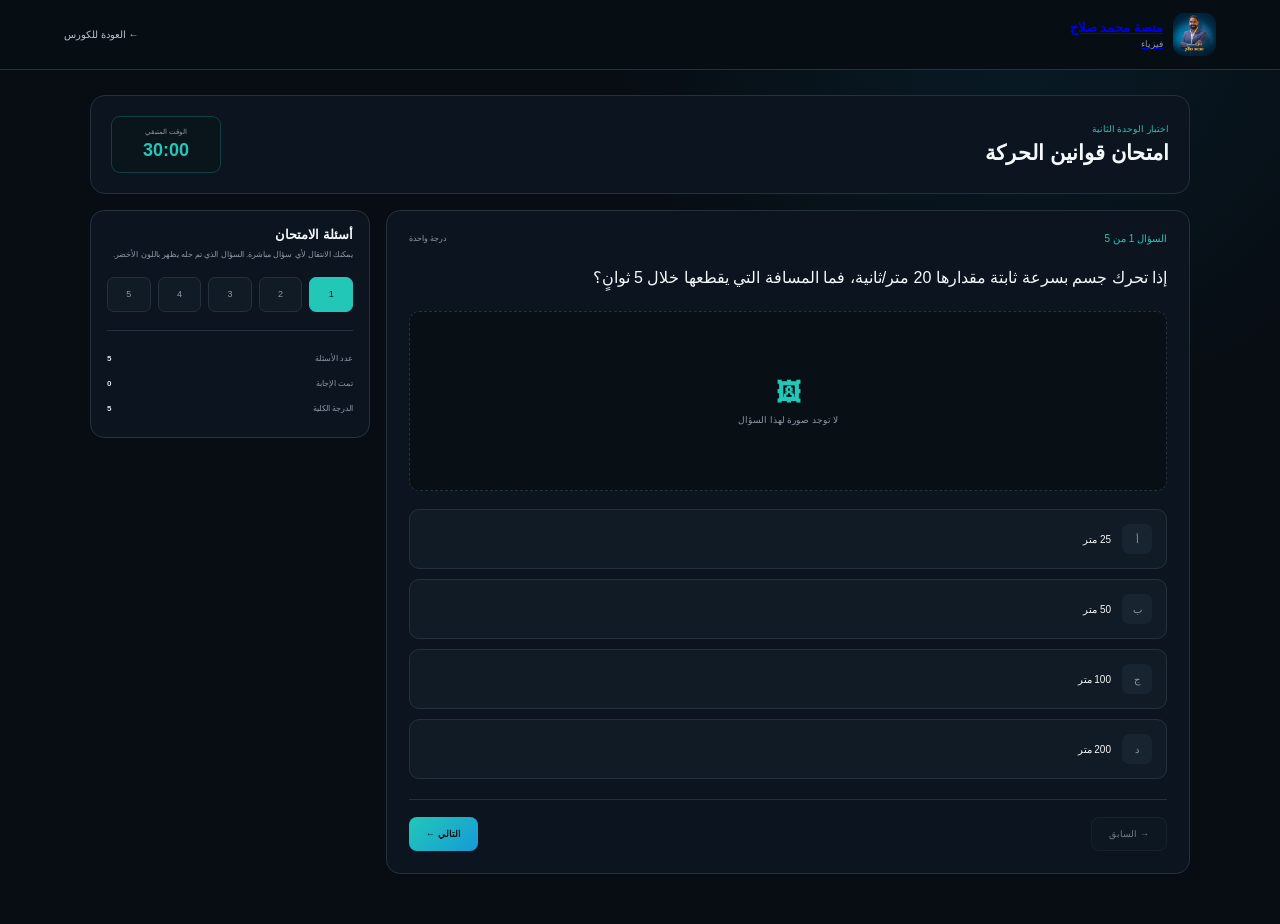
<file: exam.html>
<!DOCTYPE html>
<html lang="ar" dir="rtl">
<head>
  <meta charset="UTF-8">
  <meta name="viewport" content="width=device-width, initial-scale=1.0">
  <meta name="theme-color" content="#070d13">

  <title>الامتحان | منصة مهندس محمد صلاح</title>

  <style>
    * {
      box-sizing: border-box;
      margin: 0;
      padding: 0;
    }

    :root {
      --bg: #070d13;
      --panel: #0c151f;
      --panel2: #101b26;
      --line: #24313d;
      --text: #f5f8fa;
      --muted: #8c99a6;
      --cyan: #22c7b8;
      --blue: #159bd7;
      --yellow: #f1c95b;
      --danger: #e85d6a;
    }

    body {
      min-height: 100vh;
      background:
        radial-gradient(
          circle at 80% 0%,
          rgba(21,155,215,.10),
          transparent 30%
        ),
        var(--bg);
      color: var(--text);
      font-family: Tahoma, Arial, sans-serif;
    }

    button {
      font: inherit;
      cursor: pointer;
    }

    /* HEADER */

    header {
      height: 70px;
      padding: 0 5%;
      display: flex;
      align-items: center;
      justify-content: space-between;
      border-bottom: 1px solid var(--line);
      background: rgba(7,13,19,.96);
    }

    .brand {
      display: flex;
      align-items: center;
      gap: 10px;
    }

    .brand-img {
      width: 43px;
      height: 43px;
      border-radius: 11px;
      overflow: hidden;
    }

    .brand-img img {
      width: 100%;
      height: 100%;
      object-fit: cover;
    }

    .brand strong {
      display: block;
      font-size: 13px;
    }

    .brand span {
      display: block;
      color: var(--muted);
      font-size: 9px;
      margin-top: 4px;
    }

    .back {
      color: #b9c3cb;
      text-decoration: none;
      font-size: 10px;
    }

    /* PAGE */

    .page {
      width: min(1100px, calc(100% - 25px));
      margin: auto;
      padding: 25px 0 50px;
    }

    /* EXAM HEADER */

    .exam-header {
      padding: 20px;
      border: 1px solid var(--line);
      border-radius: 15px;
      background: var(--panel);
      margin-bottom: 16px;
    }

    .exam-title {
      display: flex;
      justify-content: space-between;
      align-items: center;
      gap: 15px;
    }

    .exam-label {
      color: var(--cyan);
      font-size: 9px;
      margin-bottom: 7px;
    }

    .exam-title h1 {
      font-size: 21px;
    }

    .timer {
      min-width: 110px;
      padding: 11px 15px;
      text-align: center;
      border: 1px solid rgba(34,199,184,.25);
      border-radius: 9px;
      background: #09151b;
    }

    .timer span {
      display: block;
      color: var(--muted);
      font-size: 7px;
      margin-bottom: 4px;
    }

    .timer strong {
      color: var(--cyan);
      font-size: 18px;
      direction: ltr;
      display: block;
    }

    .timer.warning {
      border-color: rgba(232,93,106,.4);
    }

    .timer.warning strong {
      color: var(--danger);
    }

    /* EXAM GRID */

    .exam-grid {
      display: grid;
      grid-template-columns: 1fr 280px;
      gap: 16px;
      align-items: start;
    }

    .panel {
      border: 1px solid var(--line);
      border-radius: 14px;
      background: var(--panel);
      overflow: hidden;
    }

    /* QUESTION */

    .question-box {
      padding: 22px;
    }

    .question-top {
      display: flex;
      align-items: center;
      justify-content: space-between;
      margin-bottom: 18px;
    }

    .question-number {
      color: var(--cyan);
      font-size: 10px;
    }

    .question-points {
      color: var(--muted);
      font-size: 8px;
    }

    .question-text {
      font-size: 16px;
      line-height: 2;
      margin-bottom: 17px;
    }

    /* QUESTION IMAGE */

    .question-image {
      width: 100%;
      max-height: 330px;
      object-fit: contain;
      display: block;
      border-radius: 10px;
      border: 1px solid var(--line);
      background: #050a0e;
      margin-bottom: 18px;
    }

    .question-image-placeholder {
      display: none;
      width: 100%;
      min-height: 180px;
      align-items: center;
      justify-content: center;
      flex-direction: column;
      gap: 8px;
      border: 1px dashed var(--line);
      border-radius: 10px;
      color: var(--muted);
      background: #080f15;
      margin-bottom: 18px;
      font-size: 9px;
    }

    .question-image-placeholder strong {
      color: var(--cyan);
      font-size: 25px;
    }

    /* OPTIONS */

    .options {
      display: grid;
      gap: 10px;
    }

    .option {
      position: relative;
      display: flex;
      align-items: center;
      gap: 11px;
      width: 100%;
      padding: 14px;
      border: 1px solid var(--line);
      border-radius: 10px;
      background: var(--panel2);
      color: var(--text);
      text-align: right;
      transition: .2s;
    }

    .option:hover {
      border-color: rgba(34,199,184,.45);
      background: #12212a;
    }

    .option.selected {
      border-color: var(--cyan);
      background: rgba(34,199,184,.08);
    }

    .option-letter {
      width: 30px;
      height: 30px;
      flex: 0 0 30px;
      display: grid;
      place-items: center;
      border-radius: 7px;
      background: #182530;
      color: var(--muted);
      font-size: 10px;
    }

    .option.selected .option-letter {
      background: var(--cyan);
      color: #061014;
    }

    .option-text {
      font-size: 10px;
      line-height: 1.7;
    }

    /* NAVIGATION */

    .question-actions {
      display: flex;
      justify-content: space-between;
      gap: 10px;
      margin-top: 20px;
      padding-top: 17px;
      border-top: 1px solid var(--line);
    }

    .nav-btn {
      padding: 11px 17px;
      border-radius: 8px;
      border: 1px solid var(--line);
      background: var(--panel2);
      color: var(--text);
      font-size: 9px;
    }

    .nav-btn:hover {
      border-color: var(--cyan);
    }

    .nav-btn.primary {
      border: 0;
      color: #041014;
      font-weight: bold;
      background: linear-gradient(
        135deg,
        var(--cyan),
        var(--blue)
      );
    }

    .nav-btn.finish {
      border-color: rgba(232,93,106,.3);
      color: #ff8b96;
    }

    /* SIDEBAR */

    .sidebar {
      padding: 16px;
    }

    .sidebar h2 {
      font-size: 13px;
      margin-bottom: 6px;
    }

    .sidebar-description {
      color: var(--muted);
      font-size: 8px;
      line-height: 1.7;
      margin-bottom: 15px;
    }

    .question-list {
      display: grid;
      grid-template-columns: repeat(5, 1fr);
      gap: 7px;
    }

    .question-number-btn {
      height: 35px;
      border: 1px solid var(--line);
      border-radius: 7px;
      background: var(--panel2);
      color: var(--muted);
      font-size: 9px;
    }

    .question-number-btn.current {
      color: #061014;
      border-color: var(--cyan);
      background: var(--cyan);
    }

    .question-number-btn.answered {
      color: var(--cyan);
      border-color: rgba(34,199,184,.3);
    }

    .question-number-btn.current.answered {
      color: #061014;
      background: var(--cyan);
    }

    /* EXAM INFO */

    .exam-info {
      margin-top: 18px;
      padding-top: 15px;
      border-top: 1px solid var(--line);
    }

    .info-row {
      display: flex;
      justify-content: space-between;
      padding: 8px 0;
      font-size: 8px;
    }

    .info-row span {
      color: var(--muted);
    }

    .info-row strong {
      color: #dce4e9;
    }

    /* RESULT */

    .result-screen {
      display: none;
      text-align: center;
      padding: 35px 20px;
    }

    .result-icon {
      width: 75px;
      height: 75px;
      margin: 0 auto 17px;
      display: grid;
      place-items: center;
      border-radius: 50%;
      color: #061014;
      background: linear-gradient(
        135deg,
        var(--cyan),
        var(--blue)
      );
      font-size: 32px;
    }

    .result-screen h2 {
      font-size: 22px;
      margin-bottom: 8px;
    }

    .result-screen > p {
      color: var(--muted);
      font-size: 9px;
      margin-bottom: 22px;
    }

    .result-number {
      font-size: 43px;
      font-weight: bold;
      color: var(--cyan);
    }

    .result-label {
      color: var(--muted);
      font-size: 9px;
    }

    .result-details {
      display: grid;
      grid-template-columns: repeat(3, 1fr);
      gap: 9px;
      max-width: 500px;
      margin: 25px auto;
    }

    .result-card {
      padding: 13px 8px;
      border: 1px solid var(--line);
      border-radius: 9px;
      background: var(--panel2);
    }

    .result-card strong {
      display: block;
      font-size: 15px;
      color: var(--text);
      margin-bottom: 4px;
    }

    .result-card span {
      color: var(--muted);
      font-size: 7px;
    }

    .result-message {
      color: var(--muted);
      font-size: 9px;
      line-height: 1.8;
      margin-bottom: 20px;
    }

    .back-course {
      display: inline-block;
      padding: 12px 20px;
      border-radius: 8px;
      color: #041014;
      font-size: 9px;
      font-weight: bold;
      background: linear-gradient(
        135deg,
        var(--cyan),
        var(--blue)
      );
      text-decoration: none;
    }

    /* RESPONSIVE */

    @media(max-width:850px) {

      .exam-grid {
        grid-template-columns: 1fr;
      }

      .sidebar {
        order: 2;
      }
    }

    @media(max-width:550px) {

      header {
        height: 64px;
        padding: 0 14px;
      }

      .page {
        width: calc(100% - 18px);
        padding-top: 12px;
      }

      .exam-title {
        align-items: flex-start;
      }

      .exam-title h1 {
        font-size: 17px;
      }

      .timer {
        min-width: 90px;
      }

      .question-box {
        padding: 15px;
      }

      .question-text {
        font-size: 13px;
      }

      .result-details {
        grid-template-columns: 1fr;
      }
    }
  </style>
</head>

<body>

<header>

  <a class="brand" href="dashboard.html">

    <div class="brand-img">
      <img
        src="55.jpg"
        alt="مهندس محمد صلاح"
      >
    </div>

    <div>
      <strong>منصة محمد صلاح</strong>
      <span>فيزياء</span>
    </div>

  </a>

  <a class="back" href="course.html">
    ← العودة للكورس
  </a>

</header>


<main class="page">

  <!-- عنوان الامتحان -->

  <section class="exam-header">

    <div class="exam-title">

      <div>

        <div class="exam-label">
          اختبار الوحدة الثانية
        </div>

        <h1>
          امتحان قوانين الحركة
        </h1>

      </div>

      <div class="timer" id="timerBox">

        <span>
          الوقت المتبقي
        </span>

        <strong id="timer">
          30:00
        </strong>

      </div>

    </div>

  </section>


  <!-- شاشة الامتحان -->

  <div id="examScreen">

    <div class="exam-grid">

      <!-- السؤال -->

      <section class="panel">

        <div class="question-box">

          <div class="question-top">

            <span
              class="question-number"
              id="questionNumber"
            >
              السؤال 1 من 5
            </span>

            <span class="question-points">
              درجة واحدة
            </span>

          </div>


          <div
            class="question-text"
            id="questionText"
          >
            إذا تحرك جسم بسرعة ثابتة مقدارها
            20 متر/ثانية، فما المسافة التي يقطعها
            خلال 5 ثوانٍ؟
          </div>


          <!--

            هنا مكان صورة السؤال.

            كل سؤال تقدر تحط له صورة مختلفة.
            فقط غيّر اسم الملف في JavaScript
            الموجود في آخر الصفحة.

          -->

          <img
            id="questionImage"
            class="question-image"
            src=""
            alt="صورة السؤال"
            style="display:none;"
          >

          <div
            id="questionImagePlaceholder"
            class="question-image-placeholder"
          >

            <strong>
              🖼
            </strong>

            <span>
              لا توجد صورة لهذا السؤال
            </span>

          </div>


          <!-- الاختيارات -->

          <div
            class="options"
            id="options"
          >
          </div>


          <!-- أزرار التنقل -->

          <div class="question-actions">

            <button
              class="nav-btn"
              id="previousBtn"
            >
              → السابق
            </button>

            <button
              class="nav-btn primary"
              id="nextBtn"
            >
              التالي ←
            </button>

            <button
              class="nav-btn finish"
              id="finishBtn"
              style="display:none;"
            >
              إنهاء الامتحان
            </button>

          </div>

        </div>

      </section>


      <!-- القائمة الجانبية -->

      <aside class="panel sidebar">

        <h2>
          أسئلة الامتحان
        </h2>

        <p class="sidebar-description">
          يمكنك الانتقال لأي سؤال مباشرة.
          السؤال الذي تم حله يظهر باللون الأخضر.
        </p>


        <div
          class="question-list"
          id="questionList"
        >
        </div>


        <div class="exam-info">

          <div class="info-row">
            <span>عدد الأسئلة</span>
            <strong id="totalQuestions">5</strong>
          </div>

          <div class="info-row">
            <span>تمت الإجابة</span>
            <strong id="answeredQuestions">0</strong>
          </div>

          <div class="info-row">
            <span>الدرجة الكلية</span>
            <strong id="totalPoints">5</strong>
          </div>

        </div>

      </aside>

    </div>

  </div>


  <!-- شاشة النتيجة -->

  <section
    class="panel result-screen"
    id="resultScreen"
  >

    <div class="result-icon">
      ✓
    </div>

    <h2>
      تم إنهاء الامتحان
    </h2>

    <p>
      تم تسجيل نتيجتك في هذه الجلسة.
    </p>

    <div
      class="result-number"
      id="resultPercentage"
    >
      0%
    </div>

    <div class="result-label">
      النتيجة النهائية
    </div>


    <div class="result-details">

      <div class="result-card">

        <strong id="correctAnswers">
          0
        </strong>

        <span>
          إجابات صحيحة
        </span>

      </div>


      <div class="result-card">

        <strong id="wrongAnswers">
          0
        </strong>

        <span>
          إجابات خاطئة
        </span>

      </div>


      <div class="result-card">

        <strong id="finalScore">
          0 / 5
        </strong>

        <span>
          الدرجة
        </span>

      </div>

    </div>


    <p
      class="result-message"
      id="resultMessage"
    >
    </p>


    <a
      class="back-course"
      href="course.html"
    >
      العودة للكورس
    </a>

  </section>

</main>


<script>

  /*
  ==================================================
  بيانات الامتحان
  ==================================================

  دي نسخة تجريبية.

  لاحقاً البيانات دي هتطلع من قاعدة البيانات.

  لإضافة صورة لسؤال:
  غيّر قيمة image إلى اسم الصورة.

  مثال:
  image: "question-01.jpg"

  ولو السؤال بدون صورة:
  image: ""
  */

  const questions = [

    {
      text:
        "إذا تحرك جسم بسرعة ثابتة مقدارها 20 متر/ثانية، فما المسافة التي يقطعها خلال 5 ثوانٍ؟",

      image: "",

      options: [
        "25 متر",
        "50 متر",
        "100 متر",
        "200 متر"
      ],

      correct: 2
    },


    {
      text:
        "ما وحدة قياس السرعة في النظام الدولي للوحدات؟",

      image: "",

      options: [
        "متر",
        "متر/ثانية",
        "ثانية",
        "نيوتن"
      ],

      correct: 1
    },


    {
      text:
        "إذا كانت عجلة جسم تساوي صفر، فإن سرعة الجسم تكون...",

      image: "",

      options: [
        "متغيرة دائماً",
        "تساوي صفر دائماً",
        "ثابتة",
        "سالبة دائماً"
      ],

      correct: 2
    },


    {
      text:
        "أي كمية فيزيائية تحتاج إلى مقدار واتجاه معاً؟",

      image: "",

      options: [
        "الكتلة",
        "الزمن",
        "السرعة المتجهة",
        "درجة الحرارة"
      ],

      correct: 2
    },


    {
      text:
        "ما العلاقة الصحيحة بين المسافة والسرعة والزمن؟",

      image: "",
      
      options: [
        "المسافة = السرعة × الزمن",
        "المسافة = السرعة ÷ الزمن",
        "السرعة = المسافة × الزمن",
        "الزمن = المسافة × السرعة"
      ],

      correct: 0
    }

  ];


  /*
  ==================================================
  المتغيرات الأساسية
  ==================================================
  */

  let currentQuestion = 0;

  let answers =
    new Array(questions.length).fill(null);

  let examFinished = false;


  /*
  ==================================================
  عناصر الصفحة
  ==================================================
  */

  const questionNumber =
    document.getElementById("questionNumber");

  const questionText =
    document.getElementById("questionText");

  const questionImage =
    document.getElementById("questionImage");

  const questionImagePlaceholder =
    document.getElementById(
      "questionImagePlaceholder"
    );

  const optionsContainer =
    document.getElementById("options");

  const questionList =
    document.getElementById("questionList");

  const previousBtn =
    document.getElementById("previousBtn");

  const nextBtn =
    document.getElementById("nextBtn");

  const finishBtn =
    document.getElementById("finishBtn");

  const answeredQuestions =
    document.getElementById(
      "answeredQuestions"
    );


  /*
  ==================================================
  عرض السؤال
  ==================================================
  */

  function renderQuestion() {

    const question =
      questions[currentQuestion];

    questionNumber.textContent =
      "السؤال " +
      (currentQuestion + 1) +
      " من " +
      questions.length;


    questionText.textContent =
      question.text;


    /*
      صورة السؤال
    */

    if (question.image) {

      questionImage.src =
        question.image;

      questionImage.style.display =
        "block";

      questionImagePlaceholder.style.display =
        "none";

    } else {

      questionImage.removeAttribute("src");

      questionImage.style.display =
        "none";

      questionImagePlaceholder.style.display =
        "flex";

    }


    /*
      الاختيارات
    */

    optionsContainer.innerHTML = "";


    const letters = [
      "أ",
      "ب",
      "ج",
      "د"
    ];


    question.options.forEach(
      function(option, index) {

        const button =
          document.createElement("button");

        button.className =
          "option";


        if (
          answers[currentQuestion] ===
          index
        ) {

          button.classList.add(
            "selected"
          );

        }


        button.innerHTML = `

          <span class="option-letter">
            ${letters[index]}
          </span>

          <span class="option-text">
            ${option}
          </span>

        `;


        button.addEventListener(
          "click",
          function() {

            selectAnswer(index);

          }
        );


        optionsContainer.appendChild(
          button
        );

      }
    );


    previousBtn.disabled =
      currentQuestion === 0;

    previousBtn.style.opacity =
      currentQuestion === 0
        ? ".45"
        : "1";


    if (
      currentQuestion ===
      questions.length - 1
    ) {

      nextBtn.style.display =
        "none";

      finishBtn.style.display =
        "block";

    } else {

      nextBtn.style.display =
        "block";

      finishBtn.style.display =
        "none";

    }


    renderQuestionList();

    updateAnsweredCount();

  }


  /*
  ==================================================
  اختيار إجابة
  ==================================================
  */

  function selectAnswer(index) {

    answers[currentQuestion] =
      index;

    renderQuestion();

  }


  /*
  ==================================================
  قائمة أرقام الأسئلة
  ==================================================
  */

  function renderQuestionList() {

    questionList.innerHTML = "";


    questions.forEach(
      function(_, index) {

        const button =
          document.createElement("button");

        button.className =
          "question-number-btn";


        button.textContent =
          index + 1;


        if (
          index === currentQuestion
        ) {

          button.classList.add(
            "current"
          );

        }


        if (
          answers[index] !== null
        ) {

          button.classList.add(
            "answered"
          );

        }


        button.addEventListener(
          "click",
          function() {

            currentQuestion =
              index;

            renderQuestion();

          }
        );


        questionList.appendChild(
          button
        );

      }
    );

  }


  /*
  ==================================================
  عدد الأسئلة المجاب عنها
  ==================================================
  */

  function updateAnsweredCount() {

    const count =
      answers.filter(
        answer =>
          answer !== null
      ).length;


    answeredQuestions.textContent =
      count;

  }


  /*
  ==================================================
  التالي
  ==================================================
  */

  nextBtn.addEventListener(
    "click",
    function() {

      if (
        currentQuestion <
        questions.length - 1
      ) {

        currentQuestion++;

        renderQuestion();

      }

    }
  );


  /*
  ==================================================
  السابق
  ==================================================
  */

  previousBtn.addEventListener(
    "click",
    function() {

      if (currentQuestion > 0) {

        currentQuestion--;

        renderQuestion();

      }

    }
  );


  /*
  ==================================================
  إنهاء الامتحان
  ==================================================
  */

  finishBtn.addEventListener(
    "click",
    finishExam
  );


  function finishExam() {

    if (examFinished) return;


    const unanswered =
      answers.filter(
        answer =>
          answer === null
      ).length;


    if (unanswered > 0) {

      const confirmFinish =
        confirm(
          "لسه فيه " +
          unanswered +
          " سؤال بدون إجابة. هل تريد إنهاء الامتحان؟"
        );


      if (!confirmFinish) {

        return;

      }

    }


    examFinished = true;


    calculateResult();

  }


  /*
  ==================================================
  حساب النتيجة
  ==================================================
  */

  function calculateResult() {

    let correct = 0;


    questions.forEach(
      function(question, index) {

        if (
          answers[index] ===
          question.correct
        ) {

          correct++;

        }

      }
    );


    const total =
      questions.length;


    const wrong =
      total - correct;


    const percentage =
      Math.round(
        (correct / total) * 100
      );


    /*
      عرض النتيجة
    */

    document.getElementById(
      "correctAnswers"
    ).textContent =
      correct;


    document.getElementById(
      "wrongAnswers"
    ).textContent =
      wrong;


    document.getElementById(
      "finalScore"
    ).textContent =
      correct +
      " / " +
      total;


    document.getElementById(
      "resultPercentage"
    ).textContent =
      percentage +
      "%";


    let message = "";


    if (percentage >= 90) {

      message =
        "ممتاز جداً! أداء قوي. استمر بنفس المستوى.";

    } else if (percentage >= 75) {

      message =
        "أداء جيد جداً. راجع الأخطاء البسيطة وحاول تحسن نتيجتك.";

    } else if (percentage >= 50) {

      message =
        "نتيجة جيدة، لكن محتاج تراجع بعض أجزاء الوحدة.";

    } else {

      message =
        "راجع المحاضرات مرة أخرى وحاول حل الامتحان من جديد.";

    }


    document.getElementById(
      "resultMessage"
    ).textContent =
      message;


    document.getElementById(
      "examScreen"
    ).style.display =
      "none";


    document.getElementById(
      "resultScreen"
    ).style.display =
      "block";


    /*
      ==================================================
      مكان الربط مع قاعدة البيانات لاحقاً
      ==================================================

      هنا هنرسل:

      - رقم الطالب
      - رقم الامتحان
      - الدرجة
      - النسبة
      - الإجابات
      - وقت الامتحان

      وبعد التسجيل في قاعدة البيانات:

      قاعدة البيانات
          ↓
      تحديث تقدم الطالب
          ↓
      إرسال إشعار ولي الأمر

      لن نضع بيانات حقيقية هنا حالياً.
      */


    saveLocalResult(
      correct,
      total,
      percentage
    );

  }


  /*
  ==================================================
  حفظ تجريبي على الجهاز
  ==================================================
  */

  function saveLocalResult(
    correct,
    total,
    percentage
  ) {

    const result = {

      exam:
        "امتحان قوانين الحركة",

      correct:
        correct,

      total:
        total,

      percentage:
        percentage,

      date:
        new Date().toISOString()

    };


    localStorage.setItem(
      "lastExamResult",
      JSON.stringify(result)
    );

  }


  /*
  ==================================================
  TIMER
  ==================================================
  */

  let timeLeft =
    30 * 60;


  const timer =
    document.getElementById("timer");

  const timerBox =
    document.getElementById("timerBox");


  const timerInterval =
    setInterval(
      function() {

        if (examFinished) {

          clearInterval(
            timerInterval
          );

          return;

        }


        const minutes =
          Math.floor(
            timeLeft / 60
          );


        const seconds =
          timeLeft % 60;


        timer.textContent =
          String(minutes).padStart(2, "0") +
          ":" +
          String(seconds).padStart(2, "0");


        if (timeLeft <= 300) {

          timerBox.classList.add(
            "warning"
          );

        }


        if (timeLeft <= 0) {

          clearInterval(
            timerInterval
          );

          finishExam();

          return;

        }


        timeLeft--;

      },
      1000
    );


  /*
  ==================================================
  بداية الصفحة
  ==================================================
  */

  document.getElementById(
    "totalQuestions"
  ).textContent =
    questions.length;


  document.getElementById(
    "totalPoints"
  ).textContent =
    questions.length;


  renderQuestion();

</script>

</body>
</html>
</file>
